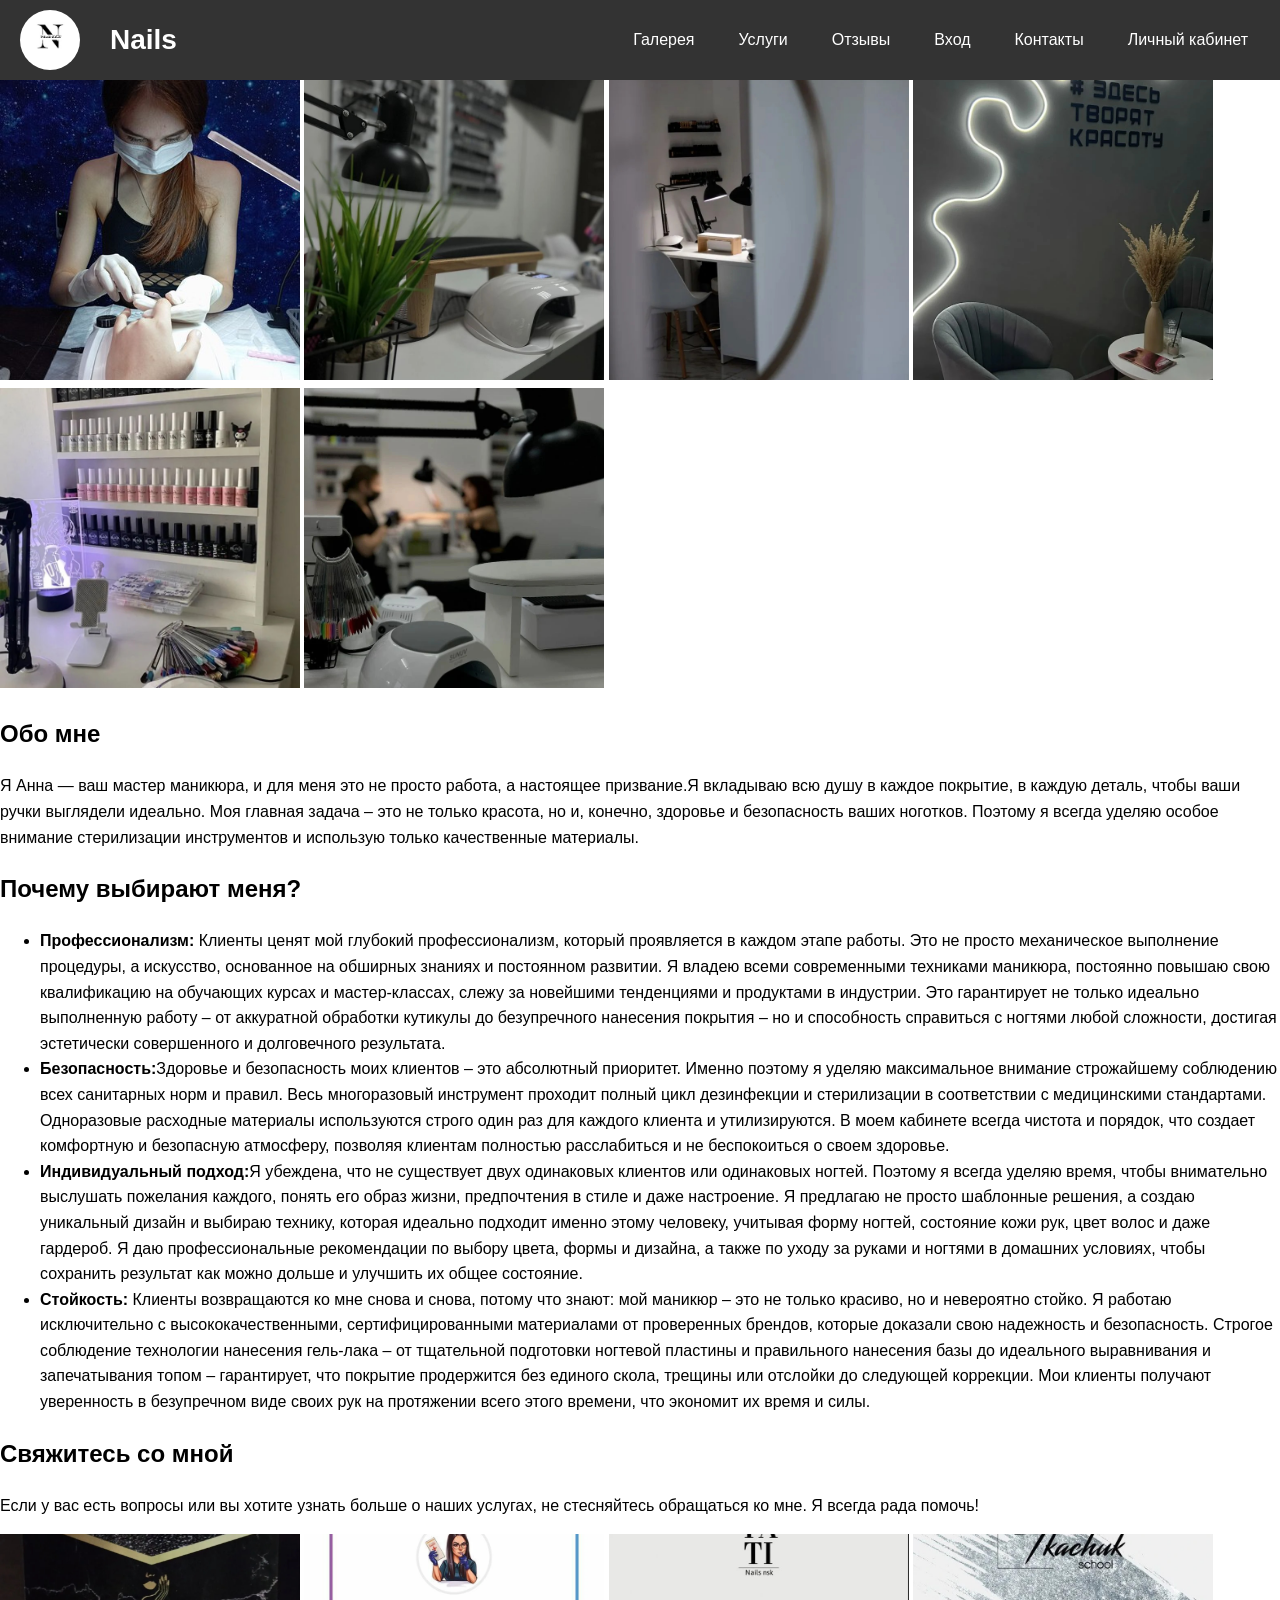
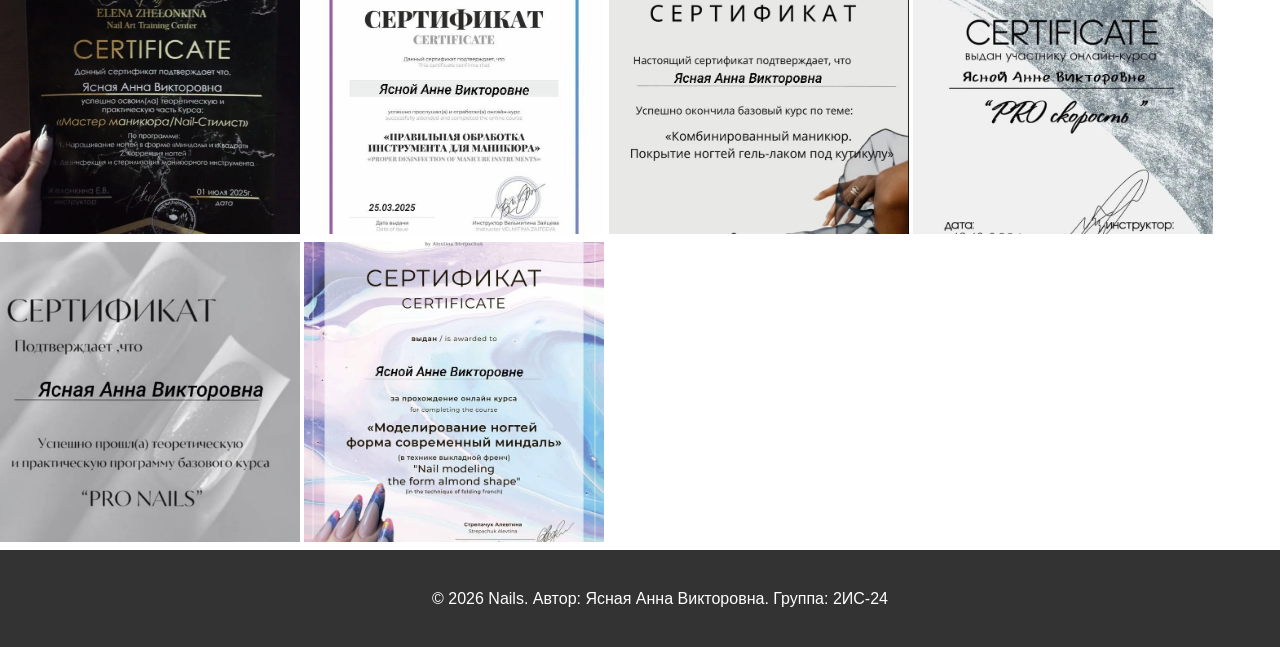
<file: index.html>
<!DOCTYPE html>
<html lang="ru">
<head>
    <meta charset="UTF-8">
    <meta name="viewport" content="width=device-width, initial-scale=1.0">
    <link rel="stylesheet" href="css kyrsach.css"> 
</head>
<body>
    <header>
          <div class="logo-container">
        <div class="logo-holder">
            <img class="logo" src="logo.jpg" alt="logo">
        </div>
        <h1>Nails</h1>
        </div>
        <nav>
            <ul>
                <li><a href="Галерея.html">Галерея</a></li>
                <li><a href="%D1%83%D1%81%D0%BB%D1%83%D0%B3%D0%B8(2).html">Услуги</a></li>
                <li><a href="%D0%BE%D1%82%D0%B7%D1%8B%D0%B2%D1%8B(2).html">Отзывы</a></li>
                <li><a href="vhod%20v%20uchetku(2).html">Вход</a></li>
                 <li><a href="контакты.html">Контакты</a></li>
                <li><a href="%D0%9B%D0%9A(2).html">Личный кабинет</a></li>
            </ul>
        </nav>
    </header>
    <main>
        <section id="about">
            <img src="я.jpg" style="width: 300px; height: 300px;object-fit: cover;" >
            <img src="а.jpg" style="width: 300px; height: 300px;object-fit: cover;">
            <img src="б.jpg" style="width: 300px; height: 300px;object-fit: cover;">
            <img src="в.jpg" style="width: 300px; height: 300px;object-fit: cover;">
             <img src="г.jpg" style="width: 300px; height: 300px;object-fit: cover;">
              <img src="д.jpg" style="width: 300px; height: 300px;object-fit: cover;">
            <h1>Обо мне</h1>
            <p> Я Анна — ваш мастер маникюра, и для меня это не просто работа, а настоящее призвание.Я вкладываю всю душу в каждое покрытие, в каждую деталь, чтобы ваши ручки выглядели идеально. Моя главная задача – это не только красота, но и, конечно, здоровье и безопасность ваших ноготков. Поэтому я всегда уделяю особое внимание стерилизации инструментов и использую только качественные материалы.</p>
 
            <h2>Почему выбирают меня?</h2>
            <ul>
                <li><strong>Профессионализм:</strong>  Клиенты ценят мой глубокий профессионализм, который проявляется в каждом этапе работы. Это не просто механическое выполнение процедуры, а искусство, основанное на обширных знаниях и постоянном развитии. Я владею всеми современными техниками маникюра, постоянно повышаю свою квалификацию на обучающих курсах и мастер-классах, слежу за новейшими тенденциями и продуктами в индустрии. Это гарантирует не только идеально выполненную работу – от аккуратной обработки кутикулы до безупречного нанесения покрытия – но и способность справиться с ногтями любой сложности, достигая эстетически совершенного и долговечного результата.</li>
                <li><strong>Безопасность:</strong>Здоровье и безопасность моих клиентов – это абсолютный приоритет. Именно поэтому я уделяю максимальное внимание строжайшему соблюдению всех санитарных норм и правил. Весь многоразовый инструмент проходит полный цикл дезинфекции и стерилизации в соответствии с медицинскими стандартами. Одноразовые расходные материалы используются строго один раз для каждого клиента и утилизируются. В моем кабинете всегда чистота и порядок, что создает комфортную и безопасную атмосферу, позволяя клиентам полностью расслабиться и не беспокоиться о своем здоровье.</li>
                <li><strong>Индивидуальный подход:</strong>Я убеждена, что не существует двух одинаковых клиентов или одинаковых ногтей. Поэтому я всегда уделяю время, чтобы внимательно выслушать пожелания каждого, понять его образ жизни, предпочтения в стиле и даже настроение. Я предлагаю не просто шаблонные решения, а создаю уникальный дизайн и выбираю технику, которая идеально подходит именно этому человеку, учитывая форму ногтей, состояние кожи рук, цвет волос и даже гардероб. Я даю профессиональные рекомендации по выбору цвета, формы и дизайна, а также по уходу за руками и ногтями в домашних условиях, чтобы сохранить результат как можно дольше и улучшить их общее состояние.</li>
                <li><strong>Стойкость:</strong> Клиенты возвращаются ко мне снова и снова, потому что знают: мой маникюр – это не только красиво, но и невероятно стойко. Я работаю исключительно с высококачественными, сертифицированными материалами от проверенных брендов, которые доказали свою надежность и безопасность. Строгое соблюдение технологии нанесения гель-лака – от тщательной подготовки ногтевой пластины и правильного нанесения базы до идеального выравнивания и запечатывания топом – гарантирует, что покрытие продержится без единого скола, трещины или отслойки до следующей коррекции. Мои клиенты получают уверенность в безупречном виде своих рук на протяжении всего этого времени, что экономит их время и силы.</li>
            </ul>

            <h2>Свяжитесь со мной</h2>
            <p>Если у вас есть вопросы или вы хотите узнать больше о наших услугах, не стесняйтесь обращаться ко мне. Я всегда рада помочь!</p>
        </section>
    </main>
     <section id="about">
            <img src="и.jpg" style="width: 300px; height: 300px;object-fit: cover;" >
            <img src="к.jpg" style="width: 300px; height: 300px;object-fit: cover;">
            <img src="р.jpg" style="width: 300px; height: 300px;object-fit: cover;">
            <img src="с.jpg" style="width: 300px; height: 300px;object-fit: cover;">
             <img src="у.jpg" style="width: 300px; height: 300px;object-fit: cover;">
              <img src="ф.jpg" style="width: 300px; height: 300px;object-fit: cover;">
    <footer id="contact">
        <p>&copy; 2026 Nails. Автор: Ясная Анна Викторовна. Группа: 2ИС-24 </p>
    </footer>
</body>
</html>
</file>
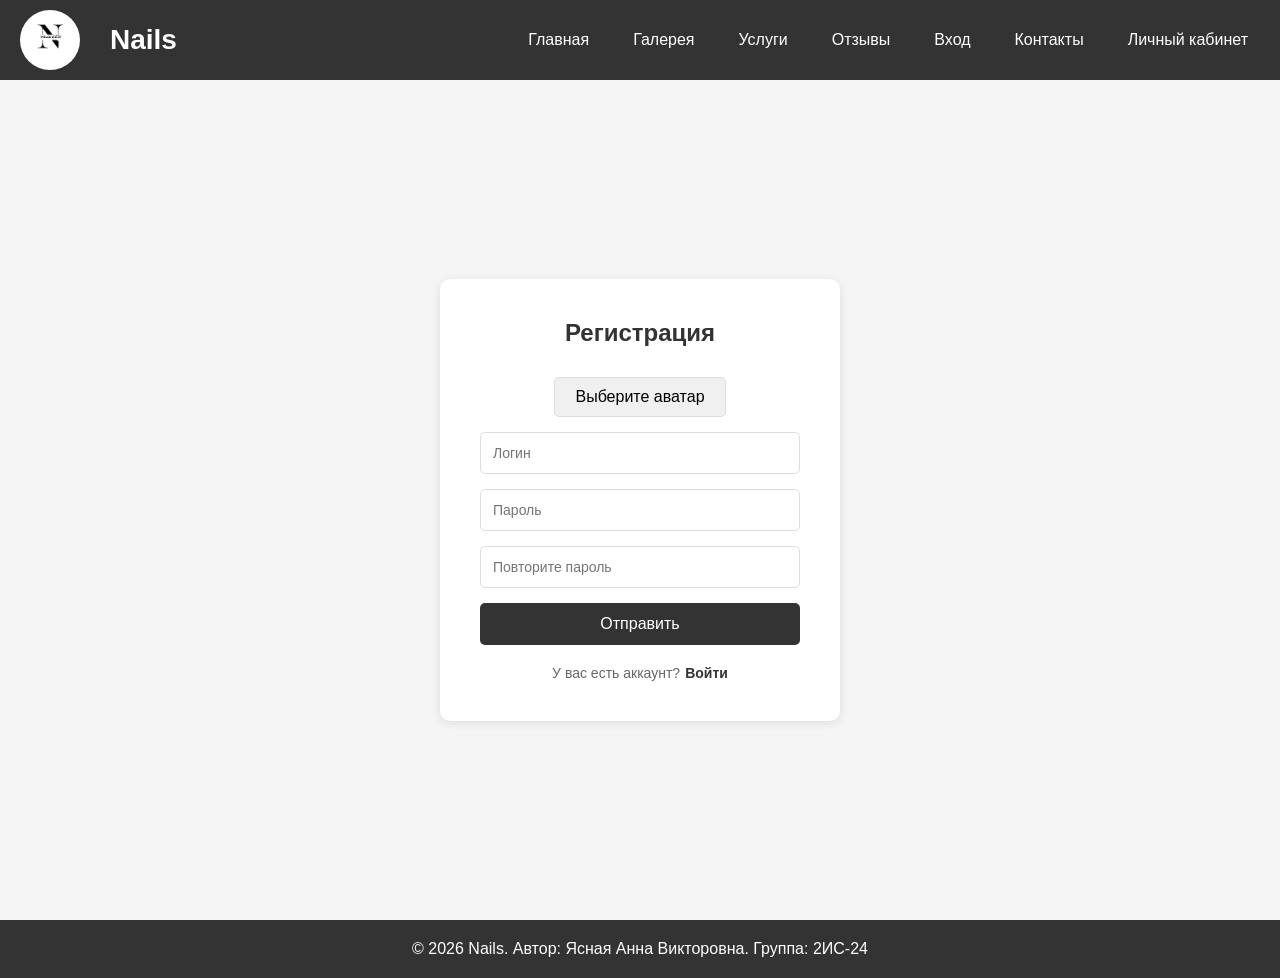
<file: registr(2).html>
<!DOCTYPE html>
<html lang="ru">
<head>
    <meta charset="UTF-8">
    <meta name="viewport" content="width=device-width, user-scalable=no,
    initial-scale=1.0, maximum-scale=1.0, minimum=1.0">
    <meta http-equiv="X-UA-Compatible" content="ie=edge">
    <title>Регистрация</title>
    <style>
        * {
            margin: 0;
            padding: 0;
            box-sizing: border-box;
        }

        body {
            font-family: Arial, sans-serif;
            background-color: #f5f5f5;
            min-height: 100vh;
            display: flex;
            flex-direction: column;
        }
        header {
            background-color: #333;
            color: white;
            padding: 10px 20px;
            display: flex;
            align-items: center;
            justify-content: space-between;
            flex-wrap: wrap;
            width: 100%;
        }
        .logo-container {
            display: flex;
            align-items: center;
            gap: 30px;
        }

        .logo-holder {
            display: flex;
            align-items: center;
        }

        .logo {
            width: 60px;
            height: 60px;
            border-radius: 50%;
            object-fit: cover;
            background-color: #fff;
        }

        header h1 {
            font-size: 28px;
            margin: 0;
            color: white;
        }

        /* Навигация */
        nav ul {
            list-style: none;
            padding: 0;
            margin: 0;
            display: flex;
            gap: 20px;
        }

        nav ul li {
            display: inline;
            margin: 0;
        }

        nav ul li a {
            color: #fff;
            text-decoration: none;
            padding: 8px 12px;
            display: inline-block;
        }

        nav ul li a:hover {
            background-color: #555;
            border-radius: 5px;
        }
        #app {
            flex: 1;
            display: flex;
            justify-content: center;
            align-items: center;
            padding: 40px 20px;
        }

        .screen {
            width: 100%;
            min-height: calc(100vh - 140px);
        }

        .fl {
            display: flex;
        }

        .fl-jc-c {
            justify-content: center;
        }

        .fl-ai-c {
            align-items: center;
        }

        .fl-col {
            display: flex;
            flex-direction: column;
        }

        .login-from {
            background-color: #fff;
            padding: 40px;
            border-radius: 10px;
            box-shadow: 0 2px 10px rgba(0,0,0,0.1);
            width: 100%;
            max-width: 400px;
            gap: 20px;
        }

        .login-from h3 {
            text-align: center;
            color: #333;
            font-size: 24px;
            margin-bottom: 10px;
        }

        form {
            gap: 15px;
        }

        .upload {
            text-align: center;
        }

        .upload label {
            display: inline-block;
            cursor: pointer;
        }

        .upload input[type="file"] {
            display: none;
        }

        .upload span {
            display: inline-block;
            padding: 10px 20px;
            background-color: #f0f0f0;
            border: 1px solid #ddd;
            border-radius: 5px;
            cursor: pointer;
            transition: background-color 0.3s;
        }

        .upload span:hover {
            background-color: #e0e0e0;
        }

        input {
            padding: 12px;
            border: 1px solid #ddd;
            border-radius: 5px;
            font-size: 14px;
            outline: none;
            transition: border-color 0.3s;
        }

        input:focus {
            border-color: #333;
        }

        button {
            background-color: #333;
            color: white;
            border: none;
            padding: 12px;
            border-radius: 5px;
            cursor: pointer;
            font-size: 16px;
            transition: background-color 0.3s;
        }

        button:hover {
            background-color: #555;
        }

        .login-from > span {
            text-align: center;
            font-size: 14px;
            color: #666;
        }

        .login-from > span a {
            color: #333;
            text-decoration: none;
            margin-left: 5px;
            font-weight: bold;
        }

        .login-from > span a:hover {
            text-decoration: underline;
        }
        footer {
            background-color: #333;
            color: white;
            text-align: center;
            padding: 20px;
            width: 100%;
            margin-top: auto;
        }
        @media (max-width: 768px) {
            header {
                flex-direction: column;
                text-align: center;
                gap: 15px;
            }
            
            .logo-container {
                justify-content: center;
                gap: 20px;
            }
            
            nav ul {
                flex-wrap: wrap;
                justify-content: center;
            }
            
            .login-from {
                padding: 30px 20px;
                margin: 20px;
            }
        }
    </style>
</head>
<body>
    <header>
        <div class="logo-container">
            <div class="logo-holder">
                <img class="logo" src="logo.jpg" alt="logo">
            </div>
            <h1>Nails</h1>
        </div>
        <nav>
            <ul>
                 <li><a href="index.html">Главная</a></li>
                 <li><a href="Галерея.html">Галерея</a></li>
                <li><a href="%D1%83%D1%81%D0%BB%D1%83%D0%B3%D0%B8(2).html">Услуги</a></li>
                <li><a href="%D0%BE%D1%82%D0%B7%D1%8B%D0%B2%D1%8B(2).html">Отзывы</a></li>
                <li><a href="vhod%20v%20uchetku(2).html">Вход</a></li>
                 <li><a href="контакты.html">Контакты</a></li>
                <li><a href="%D0%9B%D0%9A(2).html">Личный кабинет</a></li>
            </ul>
        </nav>
    </header>

    <div id="app">
        <div class="screen fl fl-jc-c fl-ai-c">
            <div class="login-from fl-col">
                <h3>Регистрация</h3>
                <form class="fl-col">
                    <div class="upload">
                        <label>
                            <input type="file" id="upload-file">
                            <span>Выберите аватар</span>
                        </label>
                    </div>
                    <input type="text" placeholder="Логин">
                    <input type="password" placeholder="Пароль">
                    <input type="password" placeholder="Повторите пароль">
                    <button>Отправить</button>
                </form>
                <span>У вас есть аккаунт?<a href="vhod%20v%20uchetku(2).html">Войти</a></span>
            </div>
        </div>
    </div>

    <footer>
        <p>&copy; 2026 Nails. Автор: Ясная Анна Викторовна. Группа: 2ИС-24</p>
    </footer>
</body>
</html>
</file>
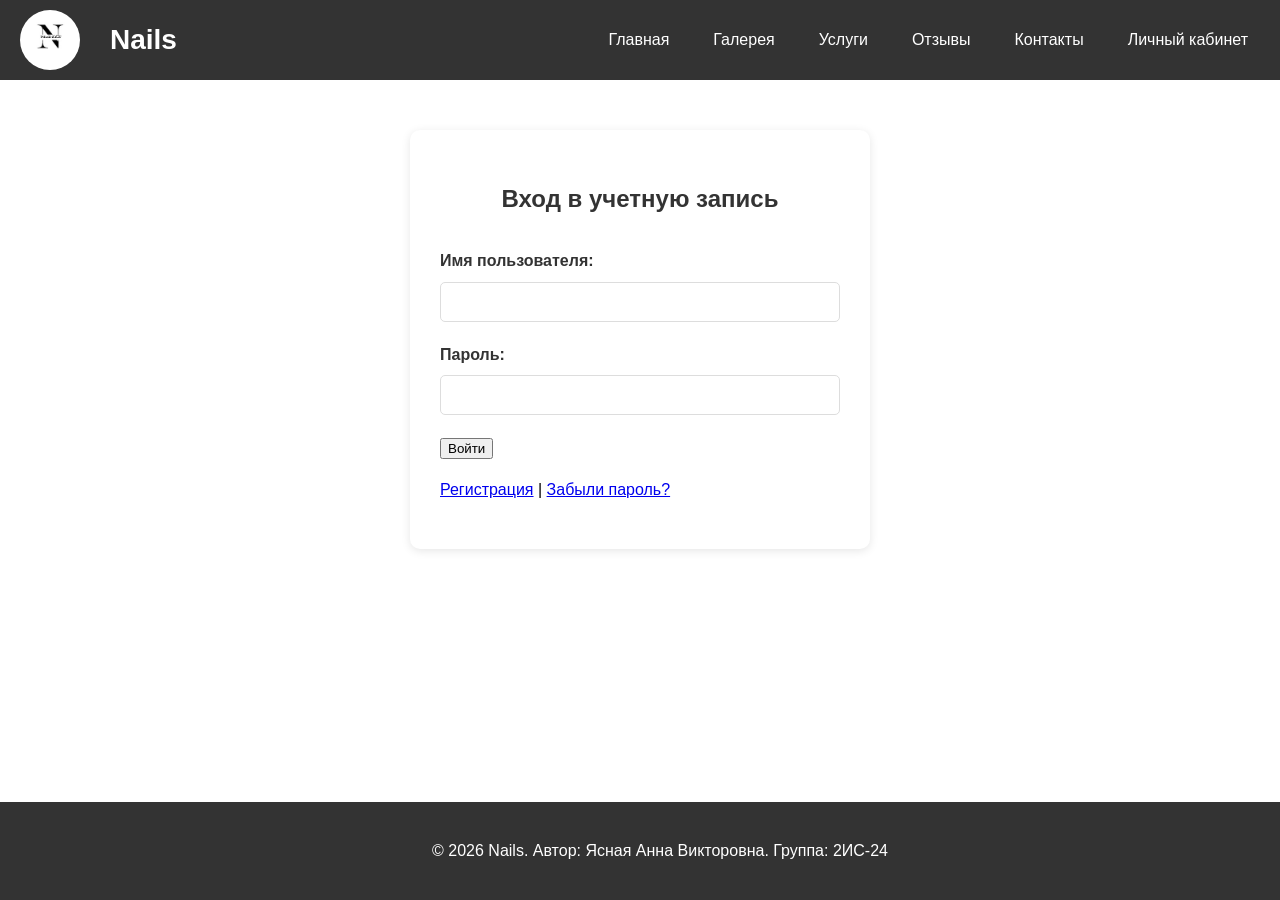
<file: vhod v uchetku(2).html>
<!DOCTYPE html>
<html lang="en">
<head>
    <meta charset="UTF-8">
    <meta name="viewport" content="width=device-width, initial-scale=1.0">
    <title>Вход в учетную запись</title>
    <link rel="stylesheet" href="css kyrsach.css">
</head>
<body>
    <header>
        <div class="logo-container">
            <div class="logo-holder">
                <img class="logo" src="logo.jpg" alt="logo">
            </div>
            <h1>Nails</h1>
        </div>
        <nav>
            <ul>
                  <li><a href="index.html">Главная</a></li>
                   <li><a href="Галерея.html">Галерея</a></li>
                <li><a href="%D1%83%D1%81%D0%BB%D1%83%D0%B3%D0%B8(2).html">Услуги</a></li>
                <li><a href="%D0%BE%D1%82%D0%B7%D1%8B%D0%B2%D1%8B(2).html">Отзывы</a></li>
                 <li><a href="контакты.html">Контакты</a></li>
                <li><a href="%D0%9B%D0%9A(2).html">Личный кабинет</a></li>
            </ul>
        </nav>
    </header>
    <main>
    <div class="login-container">
        <h2>Вход в учетную запись</h2>
        <form>
            <div class="form-group">
                <label for="username">Имя пользователя:</label>
                <input type="text" id="username" name="username" required>
            </div>
            <div class="form-group">
                <label for="password">Пароль:</label>
                <input type="password" id="password" name="password" required>
            </div>
              <button type="submit" class="btn" onclick="location.href='index.html'" type="button">Войти</button>
        </form>
            <p>
                <a href="registr(2).html">Регистрация</a> |
                <a href="%D0%B2%D0%BE%D1%81%D1%82%D0%B0%D0%BD%D0%BE%D0%B2%D0%BB%D0%B5%D0%BD%D0%B8%D0%B5%20%D0%BF%D0%B0%D1%80%D0%BE%D0%BB%D1%8F(2).html">Забыли пароль?</a>
            </p>
        </section>
    </main>
    <footer>
       <p>&copy; 2026 Nails. Автор: Ясная Анна Викторовна. Группа: 2ИС-24 </p>
    </footer>
</body>
</html>
</file>
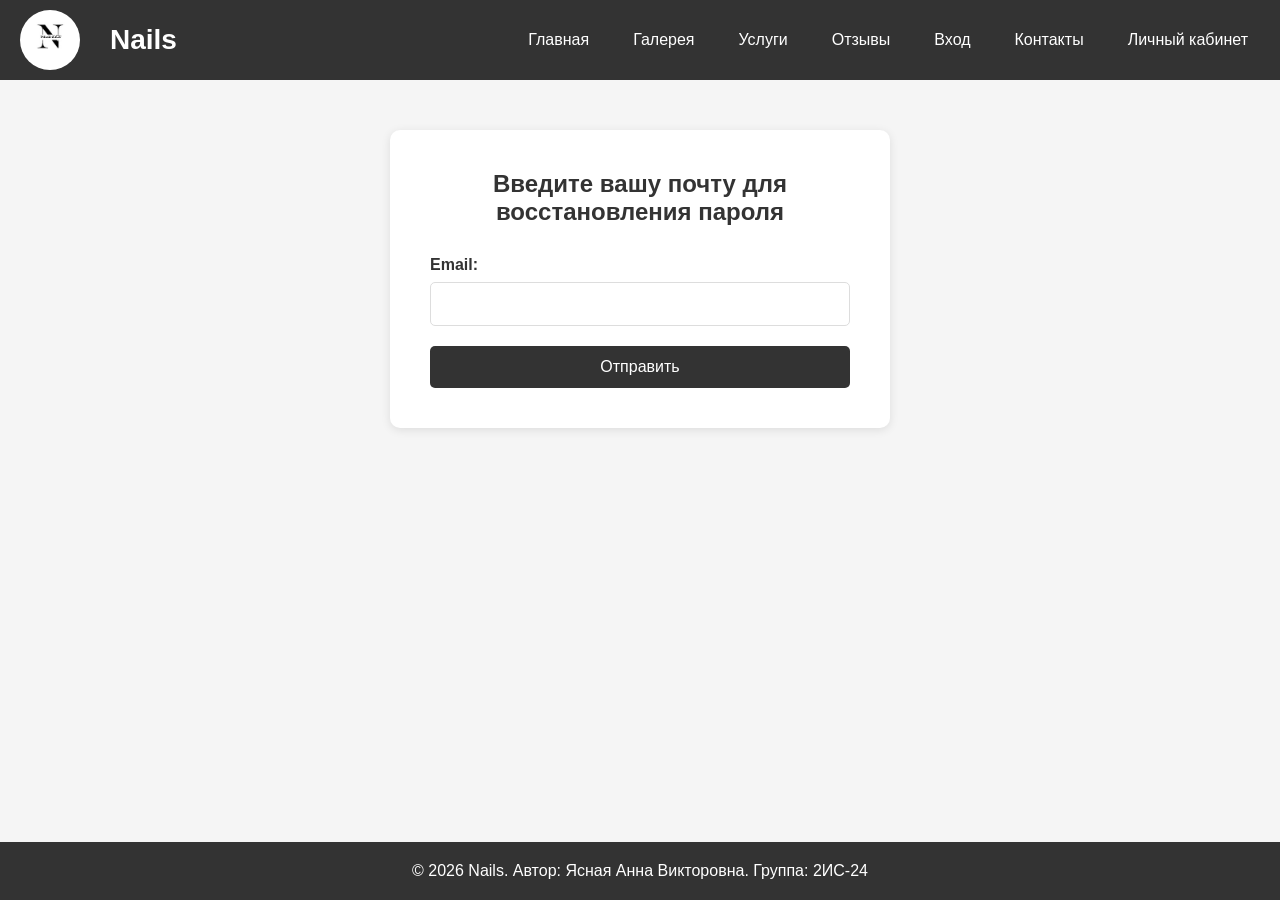
<file: востановление пароля(2).html>
<!DOCTYPE html>
<html lang="en">
<head>
    <meta charset="UTF-8">
    <meta http-equiv="X-UA-Compatible" content="IE=edge">
    <meta name="viewport" content="width=device-width, initial-scale=1.0">
    <title>Восстановление пароля</title>
    <style>
        * {
            margin: 0;
            padding: 0;
            box-sizing: border-box;
        }

        body {
            font-family: Arial, sans-serif;
            background-color: #f5f5f5;
            min-height: 100vh;
            display: flex;
            flex-direction: column;
        }
        header {
            background-color: #333;
            color: white;
            padding: 10px 20px;
            display: flex;
            align-items: center;
            justify-content: space-between;
            flex-wrap: wrap;
            width: 100%;
        }
        .logo-container {
            display: flex;
            align-items: center;
            gap: 30px;
        }

        .logo-holder {
            display: flex;
            align-items: center;
        }

        .logo {
            width: 60px;
            height: 60px;
            border-radius: 50%;
            object-fit: cover;
        }

        header h1 {
            font-size: 28px;
            margin: 0;
            color: white;
        }

        /* Навигация */
        nav ul {
            list-style: none;
            padding: 0;
            margin: 0;
            display: flex;
            gap: 20px;
        }

        nav ul li {
            display: inline;
            margin: 0;
        }

        nav ul li a {
            color: #fff;
            text-decoration: none;
            padding: 8px 12px;
            display: inline-block;
        }

        nav ul li a:hover {
            background-color: #555;
            border-radius: 5px;
        }

        /* Основной контент */
        .reset-container {
            max-width: 500px;
            margin: 50px auto;
            padding: 40px;
            background-color: #fff;
            border-radius: 10px;
            box-shadow: 0 2px 10px rgba(0,0,0,0.1);
            text-align: center;
        }

        .reset-container h2 {
            color: #333;
            margin-bottom: 30px;
            font-size: 24px;
        }

        .form-group {
            margin-bottom: 20px;
            text-align: left;
        }

        .form-group label {
            display: block;
            margin-bottom: 8px;
            color: #333;
            font-weight: bold;
        }

        .form-group input {
            width: 100%;
            padding: 12px;
            border: 1px solid #ddd;
            border-radius: 5px;
            font-size: 16px;
            box-sizing: border-box;
        }

        .form-group input:focus {
            outline: none;
            border-color: #333;
        }

        .btn {
            background-color: #333;
            color: white;
            border: none;
            padding: 12px 30px;
            border-radius: 5px;
            cursor: pointer;
            font-size: 16px;
            width: 100%;
            transition: background-color 0.3s;
        }

        .btn:hover {
            background-color: #555;
        }
        footer {
            background-color: #333;
            color: white;
            text-align: center;
            padding: 20px;
            width: 100%;
            margin-top: auto;
        }
        @media (max-width: 768px) {
            header {
                flex-direction: column;
                text-align: center;
                gap: 15px;
            }
            
            .logo-container {
                justify-content: center;
                gap: 20px;
            }
            
            nav ul {
                flex-wrap: wrap;
                justify-content: center;
            }
            
            .reset-container {
                margin: 20px;
                padding: 30px 20px;
            }
        }
    </style>
</head>
<body>
    <header>
        <div class="logo-container">
            <div class="logo-holder">
                <img class="logo" src="logo.jpg" alt="logo">
            </div>
            <h1>Nails</h1>
        </div>
        <nav>
            <ul>
                 <li><a href="index.html">Главная</a></li>
                  <li><a href="Галерея.html">Галерея</a></li>
                <li><a href="%D1%83%D1%81%D0%BB%D1%83%D0%B3%D0%B8(2).html">Услуги</a></li>
                <li><a href="%D0%BE%D1%82%D0%B7%D1%8B%D0%B2%D1%8B(2).html">Отзывы</a></li>
                <li><a href="vhod%20v%20uchetku(2).html">Вход</a></li>
                 <li><a href="контакты.html">Контакты</a></li>
                <li><a href="%D0%9B%D0%9A(2).html">Личный кабинет</a></li>
            </ul>
        </nav>
    </header>

    <div class="reset-container">
        <h2>Введите вашу почту для восстановления пароля</h2>
        <form action="/reset_password" method="post">
            <div class="form-group">
                <label for="email">Email:</label>
                <input type="email" id="email" name="email" required>
            </div>
            <button type="submit" class="btn" onclick="location.href='index.html'">Отправить</button>
        </form>
    </div>

    <footer>
        <p>&copy; 2026 Nails. Автор: Ясная Анна Викторовна. Группа: 2ИС-24</p>
    </footer>
</body>
</html>
</file>
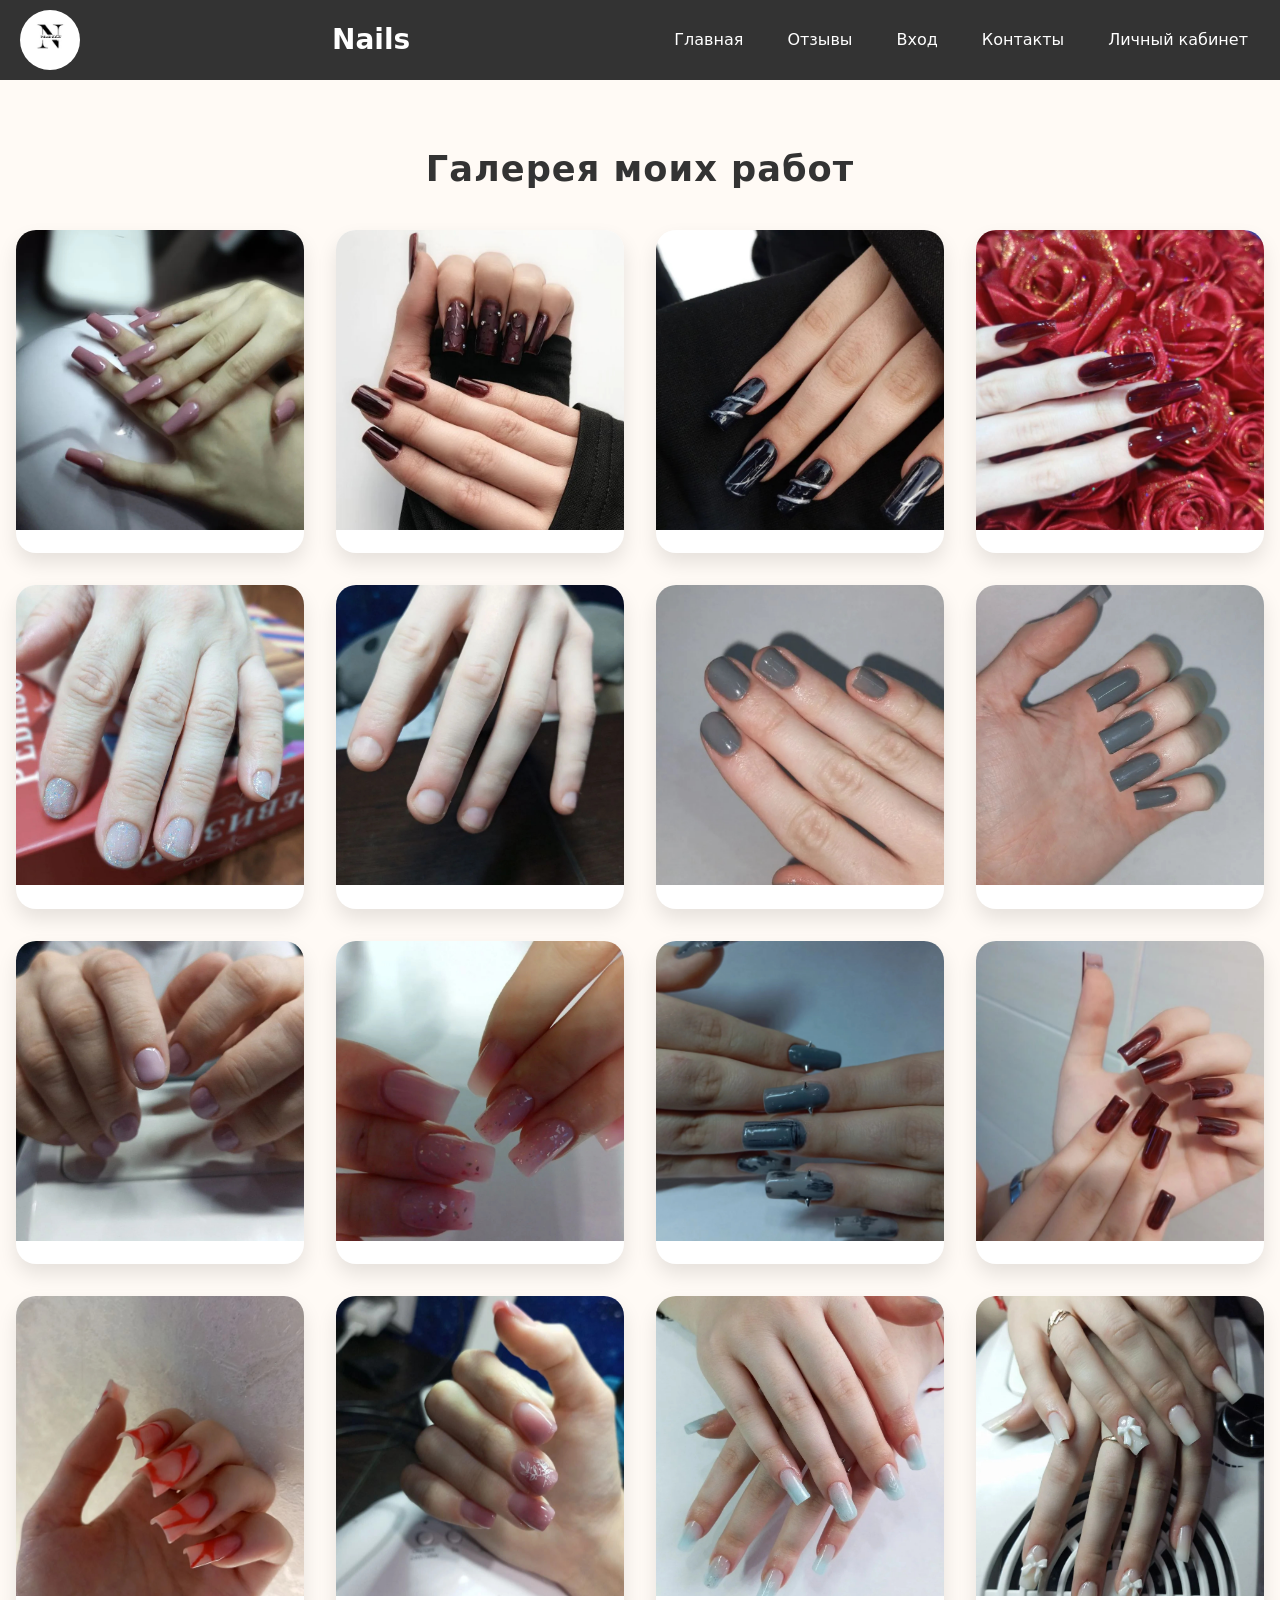
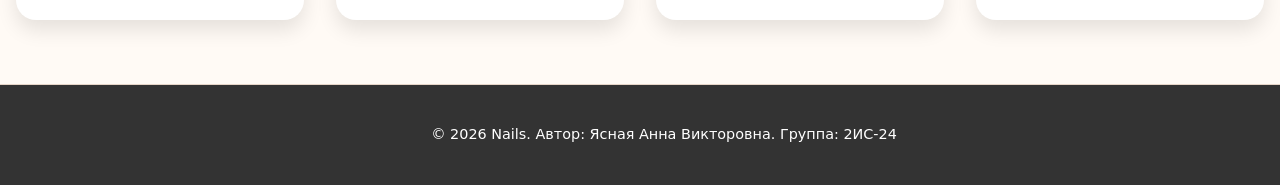
<file: галерея.html>
<!DOCTYPE html>
<html lang="ru">
<head>
    <meta charset="UTF-8">
    <meta name="viewport" content="width=device-width, initial-scale=1.0">
    <title>Галерея работ</title>
    <link rel="stylesheet" href="css kyrsach.css"> 
    <style>
        .gallery-section {
            padding: 2rem 1rem;
            max-width: 1400px;
            margin: 0 auto;
        }
        
        .gallery-section h2 {
            text-align: center;
            font-size: 2.2rem;
            margin-bottom: 2rem;
            color: #333; 
            letter-spacing: 1px;
        }
        
        .gallery-grid {
            display: grid;
            grid-template-columns: repeat(auto-fill, minmax(280px, 1fr));
            gap: 2rem;
            justify-items: center;
            align-items: start;
        }
        
        .gallery-item {
            background-color: #fff;
            border-radius: 20px;
            box-shadow: 0 10px 20px rgba(0,0,0,0.1);
            overflow: hidden;
            transition: transform 0.3s ease, box-shadow 0.3s ease;
            width: 100%;
            max-width: 320px;
            text-align: center;
            padding-bottom: 1rem;
        }
        
        .gallery-item:hover {
            transform: translateY(-8px);
            box-shadow: 0 15px 30px rgba(0,0,0,0.15);
        }
        .gallery-imgsrc="я.jpg" style="width: 300px; height: 300px;object-fit: cover;" >
            width: 100%;
            height: 280px;
            overflow: hidden;
            background-color: #f9f3ec;
        }
        
        .gallery-img img {
            width: 100%;
            height: 100%;
            object-fit: cover;
            transition: transform 0.4s ease;
            display: block;
        }
        
        .gallery-item:hover .gallery-img img {
            transform: scale(1.03);
        }
        footer {
            text-align: center;
            padding: 1.5rem;
            background-color: #333; 
            margin-top: 2rem;
            border-top: 1px solid #e6d5c8;
            font-size: 0.9rem;
            color: #fff; 
        }
        @media (max-width: 768px) {
            .gallery-grid {
                gap: 1rem;
            }
            .gallery-section h2 {
                font-size: 1.8rem;
            }
        }
        body {
            background-color: #fffaf5;
            font-family: 'Segoe UI', 'Roboto', system-ui, -apple-system, sans-serif;
        }
        
        main {
            min-height: 70vh;
        }
    </style>
</head>
<body>
    <header>
        <div class="logo-holder">
            <img class="logo" src="logo.jpg" alt="logo">
        </div>
        <h1>Nails</h1>
        <nav>
            <ul>
                <li><a href="index.html">Главная</a></li>
                <li><a href="отзывы(2).html">Отзывы</a></li>
                <li><a href="vhod%20v%20uchetku(2).html">Вход</a></li>
                <li><a href="контакты.html">Контакты</a></li>
                <li><a href="ЛК(2).html">Личный кабинет</a></li>
            </ul>
        </nav>
    </header>
 
    <main>
        <section id="gallery" class="gallery-section">
            <h2> Галерея моих работ</h2>
            <div class="gallery-grid">
                <div class="gallery-item">
                    <div class="gallery-img">
                       <img src="1.jpg" style="width: 300px; height: 300px;object-fit: cover;" >
                    </div>
                    <div class="gallery-caption"></div>
                    <div class="photo-date"></div>
                </div>
                <div class="gallery-item">
                    <div class="gallery-img">
                       <img src="2.jpg" style="width: 300px; height: 300px;object-fit: cover;" >
                    </div>
                    <div class=" gallery-caption"></div>
                    <div class="photo-date"></div>
                </div>
                <div class="gallery-item">
                    <div class="gallery-img">
                         <img src="3.jpg" style="width: 300px; height: 300px;object-fit: cover;" >
                    </div>
                    <div class="gallery-caption"></div>
                    <div class="photo-date"></div>
                </div>
                <div class="gallery-item">
                    <div class="gallery-img">
                         <img src="4.jpg" style="width: 300px; height: 300px;object-fit: cover;" >
                    </div>
                    <div class="gallery-caption"></div>

                <div class="photo-date"></div>
                </div>
                <div class="gallery-item">
                    <div class="gallery-img">
                        <img src="5.jpg" style="width: 300px; height: 300px;object-fit: cover;" >
                    </div>
                    <div class="gallery-caption"></div>
                    <div class="photo-date"></div>
                </div>
                <div class="gallery-item">
                    <div class="gallery-img">
                         <img src="6.jpg" style="width: 300px; height: 300px;object-fit: cover;" >
                    </div>
                    <div class="gallery-caption"></div>
                    <div class="photo-date"></div>
                </div>
                <div class="gallery-item">
                    <div class="gallery-img">
                         <img src="7.jpg" style="width: 300px; height: 300px;object-fit: cover;" >
                    </div>
                    <div class="gallery-caption"></div>
                    <div class="photo-date"></div>
                </div>
                <div class="gallery-item">
                    <div class="gallery-img">
                         <img src="8.jpg" style="width: 300px; height: 300px;object-fit: cover;" >
                    </div>
                    <div class="gallery-caption"></div>
                    <div class="photo-date"></div>
                </div>
                <div class="gallery-item">
                    <div class="gallery-img">
                      <img src="9.jpg" style="width: 300px; height: 300px;object-fit: cover;" >
                    </div>
                    <div class="gallery-caption"></div>
                    <div class="photo-date"></div>
                </div>
                <div class="gallery-item">
                    <div class="gallery-img">
                       <img src="10.jpg" style="width: 300px; height: 300px;object-fit: cover;" >
                    </div>
                    <div class="gallery-caption"></div>
                    <div class="photo-date"></div>
                </div>
                <div class="gallery-item">
                    <div class="gallery-img">
                         <img src="11.jpg" style="width: 300px; height: 300px;object-fit: cover;" >
                    </div>
                    <div class="gallery-caption"></div>
                    <div class="photo-date"></div>
                </div>
                <div class="gallery-item">
                    <div class="gallery-img">
                         <img src="12.jpg" style="width: 300px; height: 300px;object-fit: cover;" >
                    </div>
                    <div class="gallery-caption"></div>
                    <div class="photo-date"></div>
                </div>
                <div class="gallery-item">
                    <div class="gallery-img">
                         <img src="13.jpg" style="width: 300px; height: 300px;object-fit: cover;" >
                    </div>
                    <div class="gallery-caption"></div>
                    <div class="photo-date"></div>
                </div>
                <div class="gallery-item">
                    <div class="gallery-img"><img src="14.jpg" style="width: 300px; height: 300px;object-fit: cover;" >
                    </div>
                    <div class="gallery-caption"></div>
                    <div class="photo-date"></div>
                </div>
                <div class="gallery-item">
                    <div class="gallery-img">
                       <img src="15.jpg" style="width: 300px; height: 300px;object-fit: cover;" >
                    </div>
                    <div class="gallery-caption"></div>
                    <div class="photo-date"></div>
                </div>
                <div class="gallery-item">
                    <div class="gallery-img">
                        <img src="16.jpg" style="width: 300px; height: 300px;object-fit: cover;" >
                    </div>
                    <div class="gallery-caption"></div>
                    <div class="photo-date"></div>
                </div>
        </section>
    </main>
    <footer id="contact">
        <p>&copy; 2026 Nails. Автор: Ясная Анна Викторовна. Группа: 2ИС-24 </p>
    </footer>
</body>
</html>
</file>
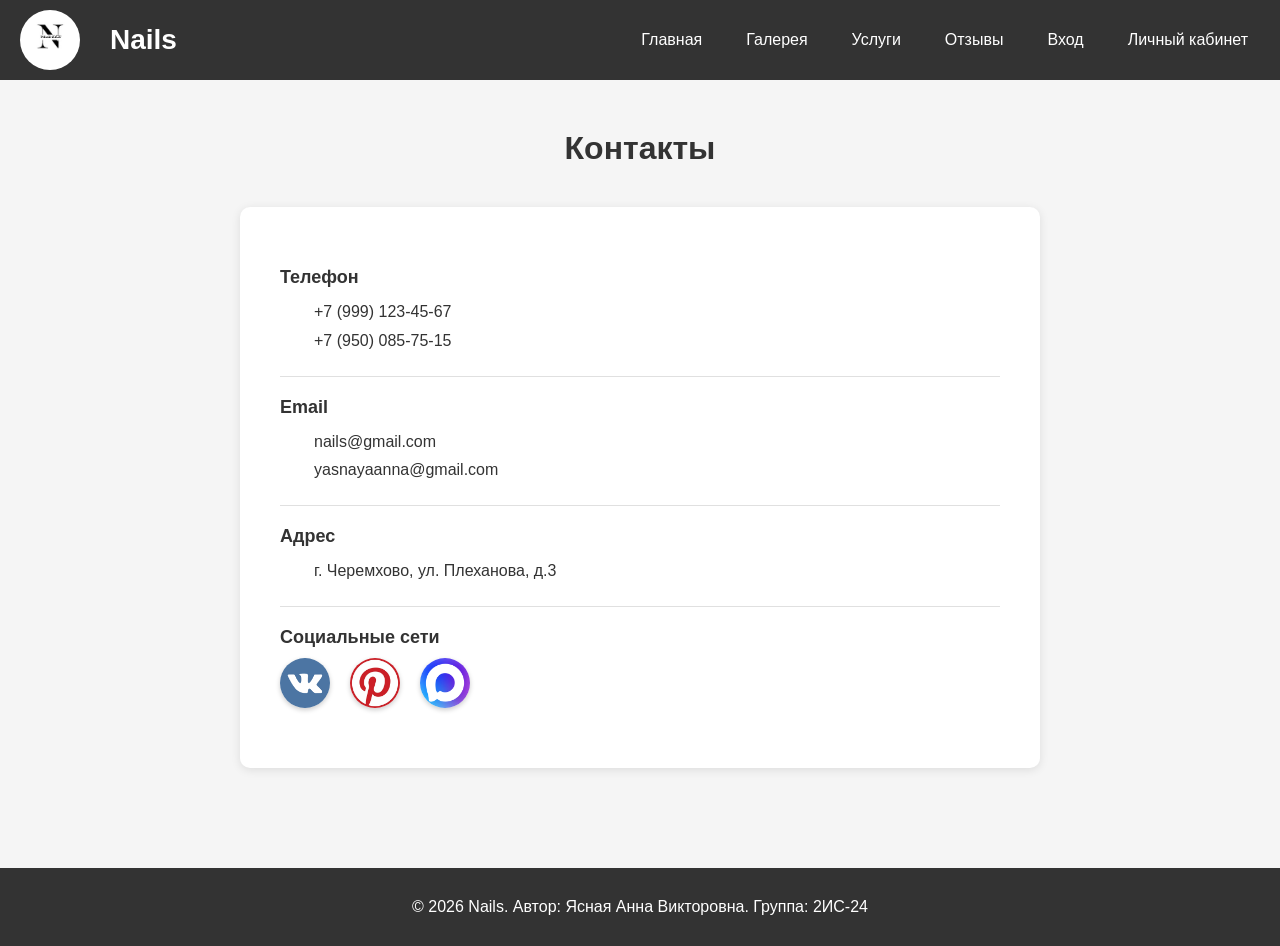
<file: контакты.html>
<!DOCTYPE html>
<html lang="ru">
<head>
    <meta charset="UTF-8">
    <meta http-equiv="X-UA-Compatible" content="IE=edge">
    <meta name="viewport" content="width=device-width, initial-scale=1.0">
    <title>Контакты - Nails</title>
    <style>
        * {
            margin: 0;
            padding: 0;
            box-sizing: border-box;
        }

        body {
            font-family: Arial, sans-serif;
            background-color: #f5f5f5;
            min-height: 100vh;
            display: flex;
            flex-direction: column;
        }
        header {
            background-color: #333;
            color: white;
            padding: 10px 20px;
            display: flex;
            align-items: center;
            justify-content: space-between;
            flex-wrap: wrap;
            width: 100%;
        }
        .logo-container {
            display: flex;
            align-items: center;
            gap: 30px;
        }

        .logo-holder {
            display: flex;
            align-items: center;
        }

        .logo {
            width: 60px;
            height: 60px;
            border-radius: 50%;
            object-fit: cover;
        }

        header h1 {
            font-size: 28px;
            margin: 0;
            color: white;
        }
        nav ul {
            list-style: none;
            padding: 0;
            margin: 0;
            display: flex;
            gap: 20px;
        }

        nav ul li {
            display: inline;
            margin: 0;
        }

        nav ul li a {
            color: #fff;
            text-decoration: none;
            padding: 8px 12px;
            display: inline-block;
        }

        nav ul li a:hover {
            background-color: #555;
            border-radius: 5px;
        }
        .contacts-container {
            max-width: 800px;
            width: 90%;
            margin: 50px auto;
            flex: 1;
        }

        .contacts-title {
            text-align: center;
            color: #333;
            margin-bottom: 40px;
            font-size: 32px;
        }
        .contact-info {
            background-color: #fff;
            border-radius: 10px;
            padding: 40px;
            box-shadow: 0 2px 10px rgba(0,0,0,0.1);
        }

        .contact-item {
            padding: 20px 0;
            border-bottom: 1px solid #e0e0e0;
        }

        .contact-item:last-child {
            border-bottom: none;
        }

        .contact-label {
            font-size: 18px;
            font-weight: bold;
            color: #333;
            margin-bottom: 10px;
            display: flex;
            align-items: center;
            gap: 10px;
        }

        .contact-label span {
            font-size: 24px;
        }

        .contact-value {
            color: #333;
            line-height: 1.8;
            font-size: 16px;
            padding-left: 34px;
        }

        .contact-value a {
            color: #333;
            text-decoration: none;
        }

        .contact-value a:hover {
            text-decoration: underline;
        }
        .social-links {
            display: flex;
            gap: 20px;
            flex-wrap: wrap;
            margin-top: 10px;
        }

        .social-icon {
            display: inline-block;
            width: 50px;
            height: 50px;
            border-radius: 50%;
            overflow: hidden;
            box-shadow: 0 2px 5px rgba(0,0,0,0.2);
        }

        .social-icon img {
            width: 100%;
            height: 100%;
            object-fit: cover;
        }
        footer {
            background-color: #333;
            color: white;
            text-align: center;
            padding: 30px 20px;
            width: 100%;
            margin-top: 50px;
        }

        .footer-content {
            max-width: 1200px;
            margin: 0 auto;
        }

        .footer-text {
            color: #ccc;
            font-size: 14px;
            line-height: 1.6;
        }

        .footer-text p {
            margin: 5px 0;
        }
        @media (max-width: 768px) {
            header {
                flex-direction: column;
                text-align: center;
                gap: 15px;
            }
            
            .logo-container {
                justify-content: center;
                gap: 20px;
            }
            
            nav ul {
                flex-wrap: wrap;
                justify-content: center;
            }
            
            .contact-info {
                padding: 25px;
            }
            
            .contact-value {
                padding-left: 0;
            }
            
            .contact-label {
                flex-direction: column;
                text-align: center;
            }
            
            .contacts-container {
                width: 95%;
                margin: 30px auto;
            }
            
            .social-links {
                justify-content: center;
            }
        }
    </style>
</head>
<body>
    <header>
        <div class="logo-container">
            <div class="logo-holder">
                <img class="logo" src="logo.jpg" alt="logo">
            </div>
            <h1>Nails</h1>
        </div>
        <nav>
            <ul>
                 <li><a href="index.html">Главная</a></li>
                  <li><a href="Галерея.html">Галерея</a></li>
                <li><a href="%D1%83%D1%81%D0%BB%D1%83%D0%B3%D0%B8(2).html">Услуги</a></li>
                <li><a href="%D0%BE%D1%82%D0%B7%D1%8B%D0%B2%D1%8B(2).html">Отзывы</a></li>
                <li><a href="vhod%20v%20uchetku(2).html">Вход</a></li>
                <li><a href="%D0%9B%D0%9A(2).html">Личный кабинет</a></li>
            </ul>
        </nav>
    </header>
    <div class="contacts-container">
        <h2 class="contacts-title">Контакты</h2>
        <div class="contact-info">
            <div class="contact-item">
                <div class="contact-label">
                    Телефон
                </div>
                <div class="contact-value">
                    <a href="tel:+79991234567">+7 (999) 123-45-67</a><br>
                    <a href="tel:+79876543210">+7 (950) 085-75-15</a><br>
                </div>
            </div>
            <div class="contact-item">
                <div class="contact-label">
                    Email
                </div>
                <div class="contact-value">
                    <a href="mailto:nails@gmail.com">nails@gmail.com</a><br>
                    <a href="mailto:yasnayaanna@gmail.com">yasnayaanna@gmail.com</a><br>
                </div>
            </div>
            <div class="contact-item">
                <div class="contact-label">
                    Адрес
                </div>
                <div class="contact-value">
                    г. Черемхово, ул. Плеханова, д.3<br>
                </div>
            </div>
            <div class="contact-item">
                <div class="contact-label">
                    Социальные сети
                </div>
               <div class="social-links">
    <a href="https://vk.com/anna_viktorovna00" class="social-icon" target="_blank" rel="noopener noreferrer">
        <img src="вк.png" alt="ВКонтакте">
    </a>
    <a href="https://pin.it/5fgNhIwFl" class="social-icon" target="_blank" rel="noopener noreferrer">
        <img src="пин.png" alt="Pinterest">
    </a>
    <a href="https://max.ru/u/f9LHodD0cOLMzUKbMQkKZQYT13LqH9iS7yvWy3e1cirXjve-3zYjwwEdhf8" class="social-icon" target="_blank" rel="noopener noreferrer">
        <img src="макс.png" alt="Макс">
    </a>
</div>
                </div>
            </div>
        </div>
    </div>
    <footer id="contact">
        <p>&copy; 2026 Nails. Автор: Ясная Анна Викторовна. Группа: 2ИС-24</p>
    </footer>
</body>
</html>
</file>
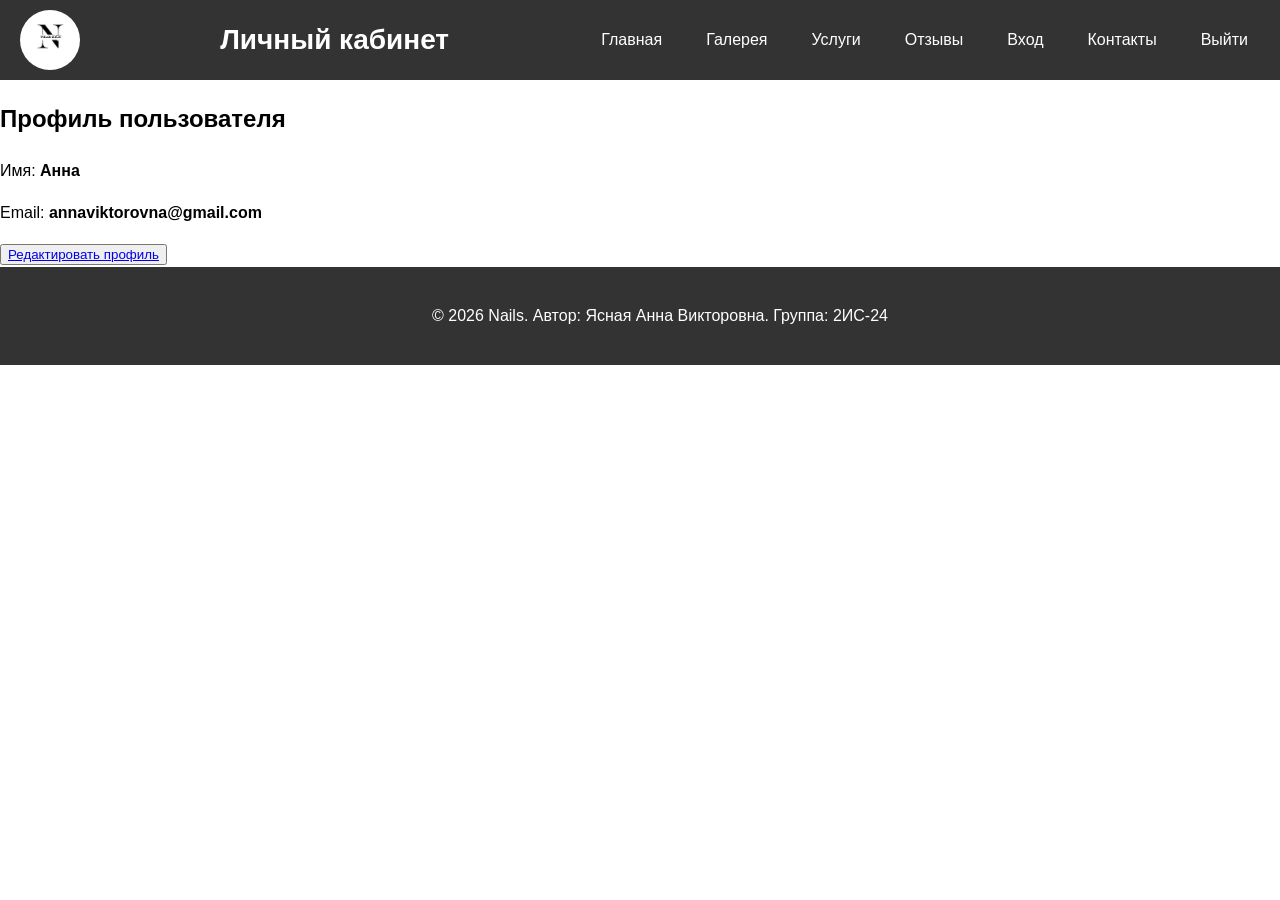
<file: ЛК(2).html>
<!DOCTYPE html>
<html lang="ru">
<head>
    <meta charset="UTF-8">
    <meta name="viewport" content="width=device-width, initial-scale=1.0">
    <title>Личный кабинет</title>
    <link rel="stylesheet" href="css kyrsach.css">
</head>
<body>
    <header>
        <div class="logo-holder">
            <img class="logo" src="logo.jpg" alt="logo">
        </div>
        <h1>Личный кабинет</h1>
        <nav>
            <ul>
                 <li><a href="index.html">Главная</a></li>
                  <li><a href="Галерея.html">Галерея</a></li>
                <li><a href="%D1%83%D1%81%D0%BB%D1%83%D0%B3%D0%B8(2).html">Услуги</a></li>
                <li><a href="%D0%BE%D1%82%D0%B7%D1%8B%D0%B2%D1%8B(2).html">Отзывы</a></li>
                <li><a href="vhod%20v%20uchetku(2).html">Вход</a></li>
                 <li><a href="контакты.html">Контакты</a></li>
                <li><a href="vhod%20v%20uchetku(2).html">Выйти</a></li>
            </ul>
        </nav>
    </header>
    <main>
        <section id="profile">
            <h2>Профиль пользователя</h2>
            <p>Имя: <strong>Анна</strong></p>
            <p>Email: <strong> annaviktorovna@gmail.com</strong></p>
            <button><a href="%D1%80%D0%B5%D0%B4%D0%B0%D0%BA%D1%82%20%D0%BF%D1%80%D0%BE%D1%84%D0%B8%D0%BB%D1%8F(2).html">Редактировать профиль</a></button>
        <section id="services">
        <section id="orders">
    <footer id="contact">
       <p>&copy; 2026 Nails. Автор: Ясная Анна Викторовна. Группа: 2ИС-24 </p>
    </footer>
</body>
</html>
</file>
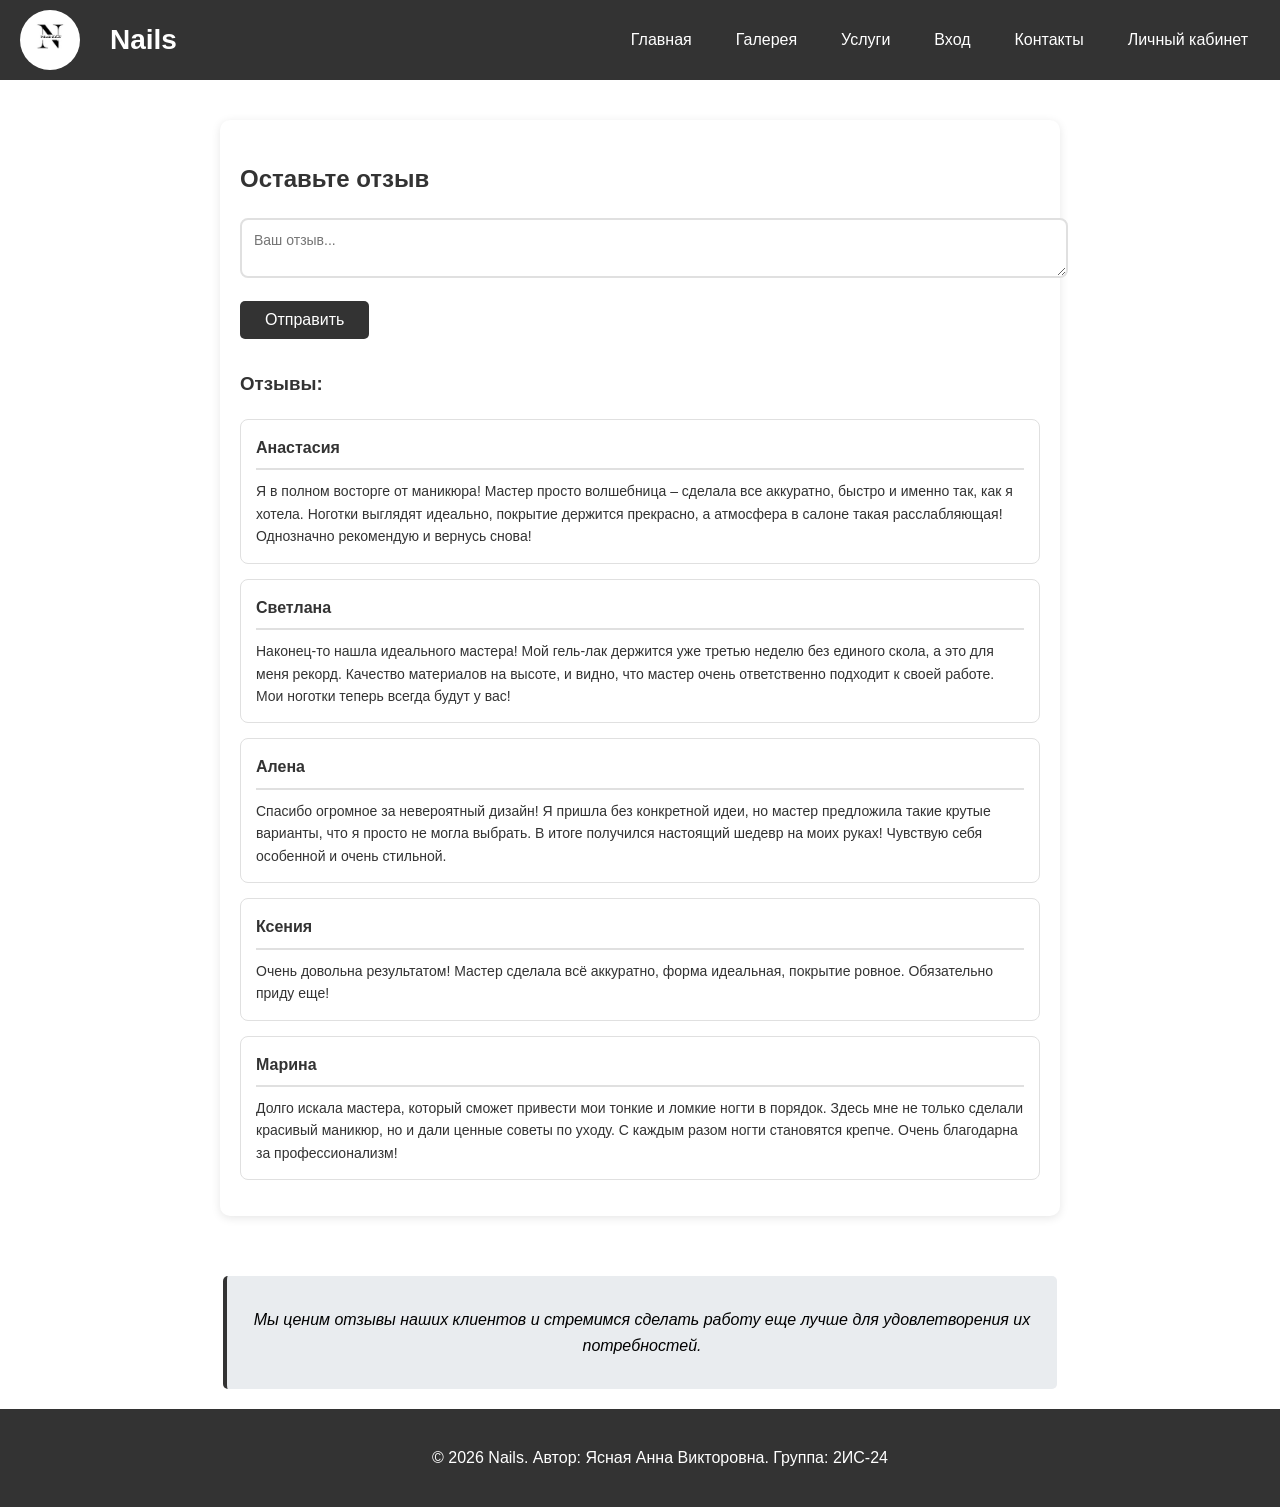
<file: отзывы(2).html>
<!DOCTYPE html>
<html lang="en">
<head>
    <meta charset="UTF-8">
    <meta http-equiv="X-UA-Compatible" content="IE=edge">
    <meta name="viewport" content="width=device-width, initial-scale=1.0">
    <title>Отзывы клиентов</title>
    <link rel="stylesheet" href="css kyrsach.css">
    <style>
        .comment-section {
            max-width: 800px;
            width: 90%;
            margin: 40px auto;
            padding: 20px;
            background-color: #fff;
            border-radius: 10px;
            box-shadow: 0 2px 10px rgba(0,0,0,0.1);
        }

        .comment-section h2 {
            color: #333;
            margin-bottom: 20px;
            text-align: left;
        }

        .comment-section h3 {
            color: #333;
            margin: 30px 0 15px 0;
            text-align: left;
        }

        textarea {
            width: 100%;
            padding: 12px;
            border: 2px solid #e0e0e0;
            border-radius: 8px;
            font-size: 14px;
            font-family: inherit;
            resize: vertical;
            margin-bottom: 15px;
        }

        textarea:focus {
            outline: none;
            border-color: #333;
        }

        button {
            background-color: #333;
            color: white;
            border: none;
            padding: 10px 25px;
            border-radius: 5px;
            cursor: pointer;
            font-size: 16px;
            display: inline-block;
            transition: background-color 0.3s;
        }

        button:hover {
            background-color: #555;
        }
        #commentList {
            list-style: none;
            margin-top: 20px;
            padding: 0;
        }

        #commentList li {
            border: 1px solid #e0e0e0;
            border-radius: 8px;
            padding: 15px;
            margin-bottom: 15px;
            background-color: #fff;
            text-align: left;
        }

        .comment-header {
            margin-bottom: 10px;
            padding-bottom: 8px;
            border-bottom: 2px solid #e0e0e0;
        }

        .comment-author {
            color: #333;
            font-size: 16px;
            font-weight: bold;
        }

        .comment-text {
            color: #333;
            line-height: 1.6;
            font-size: 14px;
        }
        .gratitude-text {
            max-width: 800px;
            width: 90%;
            margin: 20px auto;
            padding: 15px;
            background-color: #e9ecef;
            border-left: 4px solid #333;
            border-radius: 5px;
            text-align: center;
            font-style: italic;
        }
        @media (max-width: 768px) {
            .comment-section {
                margin: 20px;
                padding: 15px;
            }
        }
    </style>
</head>
<body>
    <header>
        <div class="logo-container">
            <div class="logo-holder">
                <img class="logo" src="logo.jpg" alt="logo">
            </div>
            <h1>Nails</h1>
        </div>
        <nav>
            <ul>
                 <li><a href="index.html">Главная</a></li>
                  <li><a href="Галерея.html">Галерея</a></li>
                <li><a href="%D1%83%D1%81%D0%BB%D1%83%D0%B3%D0%B8(2).html">Услуги</a></li>
                <li><a href="vhod%20v%20uchetku(2).html">Вход</a></li>
                 <li><a href="контакты.html">Контакты</a></li>
                <li><a href="%D0%9B%D0%9A(2).html">Личный кабинет</a></li>
            </ul>
        </nav>
    </header>

    <div class="comment-section">
        <h2>Оставьте отзыв</h2>
        <textarea id="commentInput" placeholder="Ваш отзыв..."></textarea>
        <button onclick="addComment()">Отправить</button>
        <h3>Отзывы:</h3>
        <ul id="commentList">
            <li>
                <div class="comment-header">
                    <strong class="comment-author">Анастасия</strong>
                </div>
                <div class="comment-text">Я в полном восторге от маникюра! Мастер просто волшебница – сделала все аккуратно, быстро и именно так, как я хотела. Ноготки выглядят идеально, покрытие держится прекрасно, а атмосфера в салоне такая расслабляющая! Однозначно рекомендую и вернусь снова!</div>
            </li>
            <li>
                <div class="comment-header">
                    <strong class="comment-author">Светлана</strong>
                </div>
                <div class="comment-text">Наконец-то нашла идеального мастера! Мой гель-лак держится уже третью неделю без единого скола, а это для меня рекорд. Качество материалов на высоте, и видно, что мастер очень ответственно подходит к своей работе. Мои ноготки теперь всегда будут у вас!</div>
            </li>
            <li>
                <div class="comment-header">
                    <strong class="comment-author">Алена</strong>
                </div>
                <div class="comment-text">Спасибо огромное за невероятный дизайн! Я пришла без конкретной идеи, но мастер предложила такие крутые варианты, что я просто не могла выбрать. В итоге получился настоящий шедевр на моих руках! Чувствую себя особенной и очень стильной.</div>
            </li>
            <li>
                <div class="comment-header">
                    <strong class="comment-author">Ксения</strong>
                </div>
                <div class="comment-text">Очень довольна результатом! Мастер сделала всё аккуратно, форма идеальная, покрытие ровное. Обязательно приду еще!</div>
            </li>
            <li>
                <div class="comment-header">
                    <strong class="comment-author">Марина</strong>
                </div>
                <div class="comment-text">Долго искала мастера, который сможет привести мои тонкие и ломкие ногти в порядок. Здесь мне не только сделали красивый маникюр, но и дали ценные советы по уходу. С каждым разом ногти становятся крепче. Очень благодарна за профессионализм!</div>
            </li>
        </ul>
    </div>

    <div class="gratitude-text">
        <p>Мы ценим отзывы наших клиентов и стремимся сделать работу еще лучше для удовлетворения их потребностей.</p>
    </div>

    <footer id="contact">
        <p>&copy; 2026 Nails. Автор: Ясная Анна Викторовна. Группа: 2ИС-24</p>
    </footer>

    <script>
        function getUserName() {
            let userName = prompt('Представьтесь, пожалуйста (как вас зовут?):');
            if (!userName || userName.trim() === '') {
                userName = 'Аноним';
            }
            return userName.trim();
        }
        function escapeHtml(text) {
            const map = {
                '&': '&amp;',
                '<': '&lt;',
                '>': '&gt;',
                '"': '&quot;',
                "'": '&#039;'
            };
            return text.replace(/[&<>"']/g, function(m) { return map[m]; });
        }
        function addComment() {
            const commentInput = document.getElementById('commentInput');
            const commentText = commentInput.value.trim();
            
            if (commentText === '') {
                alert('Пожалуйста, напишите ваш отзыв!');
                return;
            }
            
            const userName = getUserName();
            
            const commentList = document.getElementById('commentList');
            const newComment = document.createElement('li');
            
            newComment.innerHTML = `
                <div class="comment-header">
                    <strong class="comment-author">${escapeHtml(userName)}</strong>
                </div>
                <div class="comment-text">${escapeHtml(commentText)}</div>
            `;
            
            commentList.insertBefore(newComment, commentList.firstChild);
            commentInput.value = '';
            
            alert('Спасибо за ваш отзыв!');
        }
    </script>
</body>
</html>
</file>
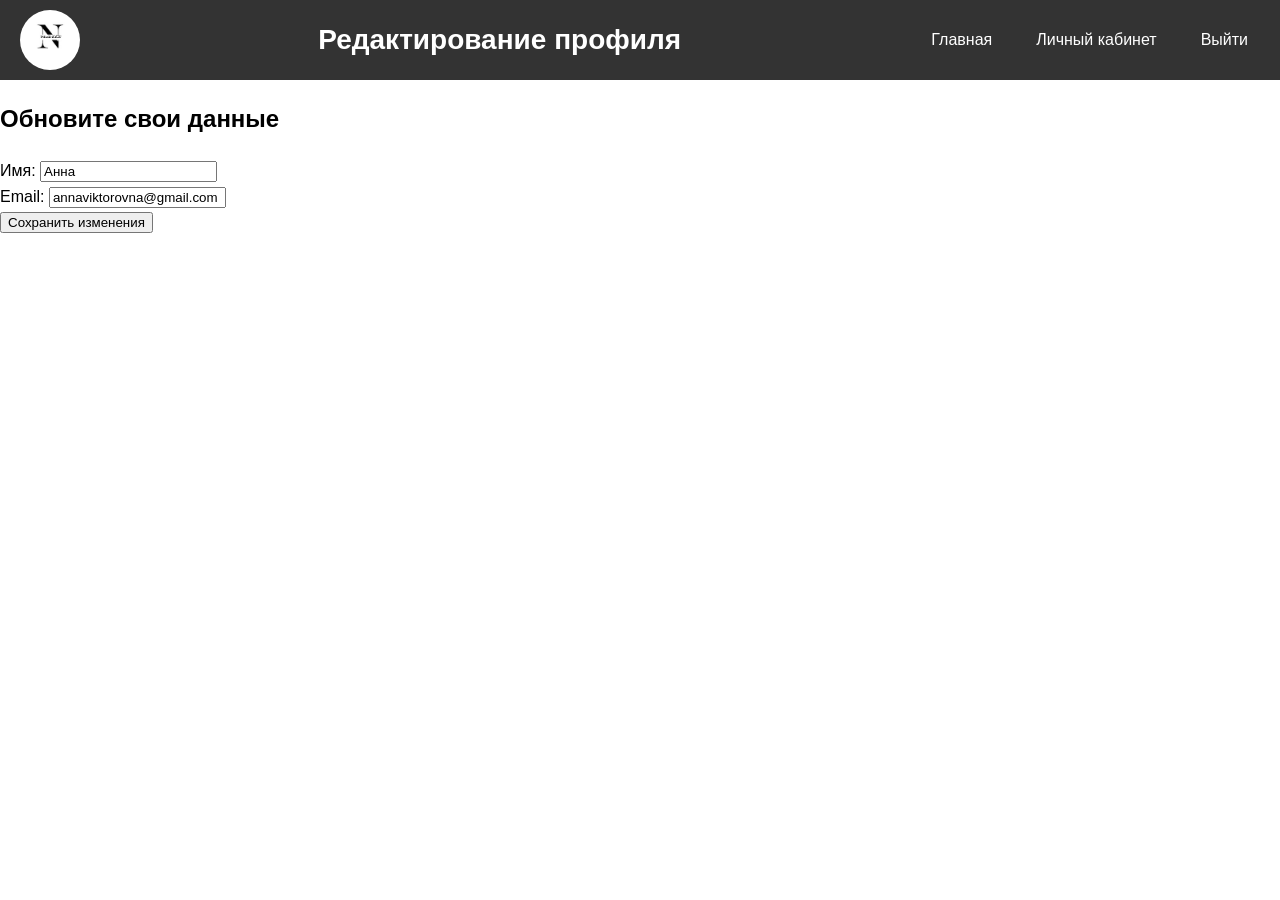
<file: редакт профиля(2).html>
<!DOCTYPE html>
<html lang="ru">
<head>
    <meta charset="UTF-8">
    <meta name="viewport" content="width=device-width, initial-scale=1.0">
    <title>Редактирование профиля</title>
    <link rel="stylesheet" href="css kyrsach.css">
</head>
<body>
    <header>
        <div class="logo-holder">
           <img class="logo" src="logo.jpg" alt="logo">
        </div>
        <h1>Редактирование профиля</h1>
        <nav>
            <ul>
                <li><a href="index.html">Главная</a></li>
                <li><a href="%D0%9B%D0%9A(2).html">Личный кабинет</a></li>
                <li><a href="vhod%20v%20uchetku(2).html">Выйти</a></li>
            </ul>
        </nav>
    </header>
 
    <main>
        <section id="edit-profile">
            <h2>Обновите свои данные</h2>
            <form action="update_profile.php" method="POST">
                <label for="username">Имя:</label>
                <input type="text" id="username" name="username" value="Анна" required>
 
               <br> <label for="email">Email:</label>
                <input type="email" id="email" name="email" value="annaviktorovna@gmail.com" required>
            </br>
 
                <button type="submit">Сохранить изменения</button>
            </form>
        </section>
    </main>
</body>
</html>
</file>
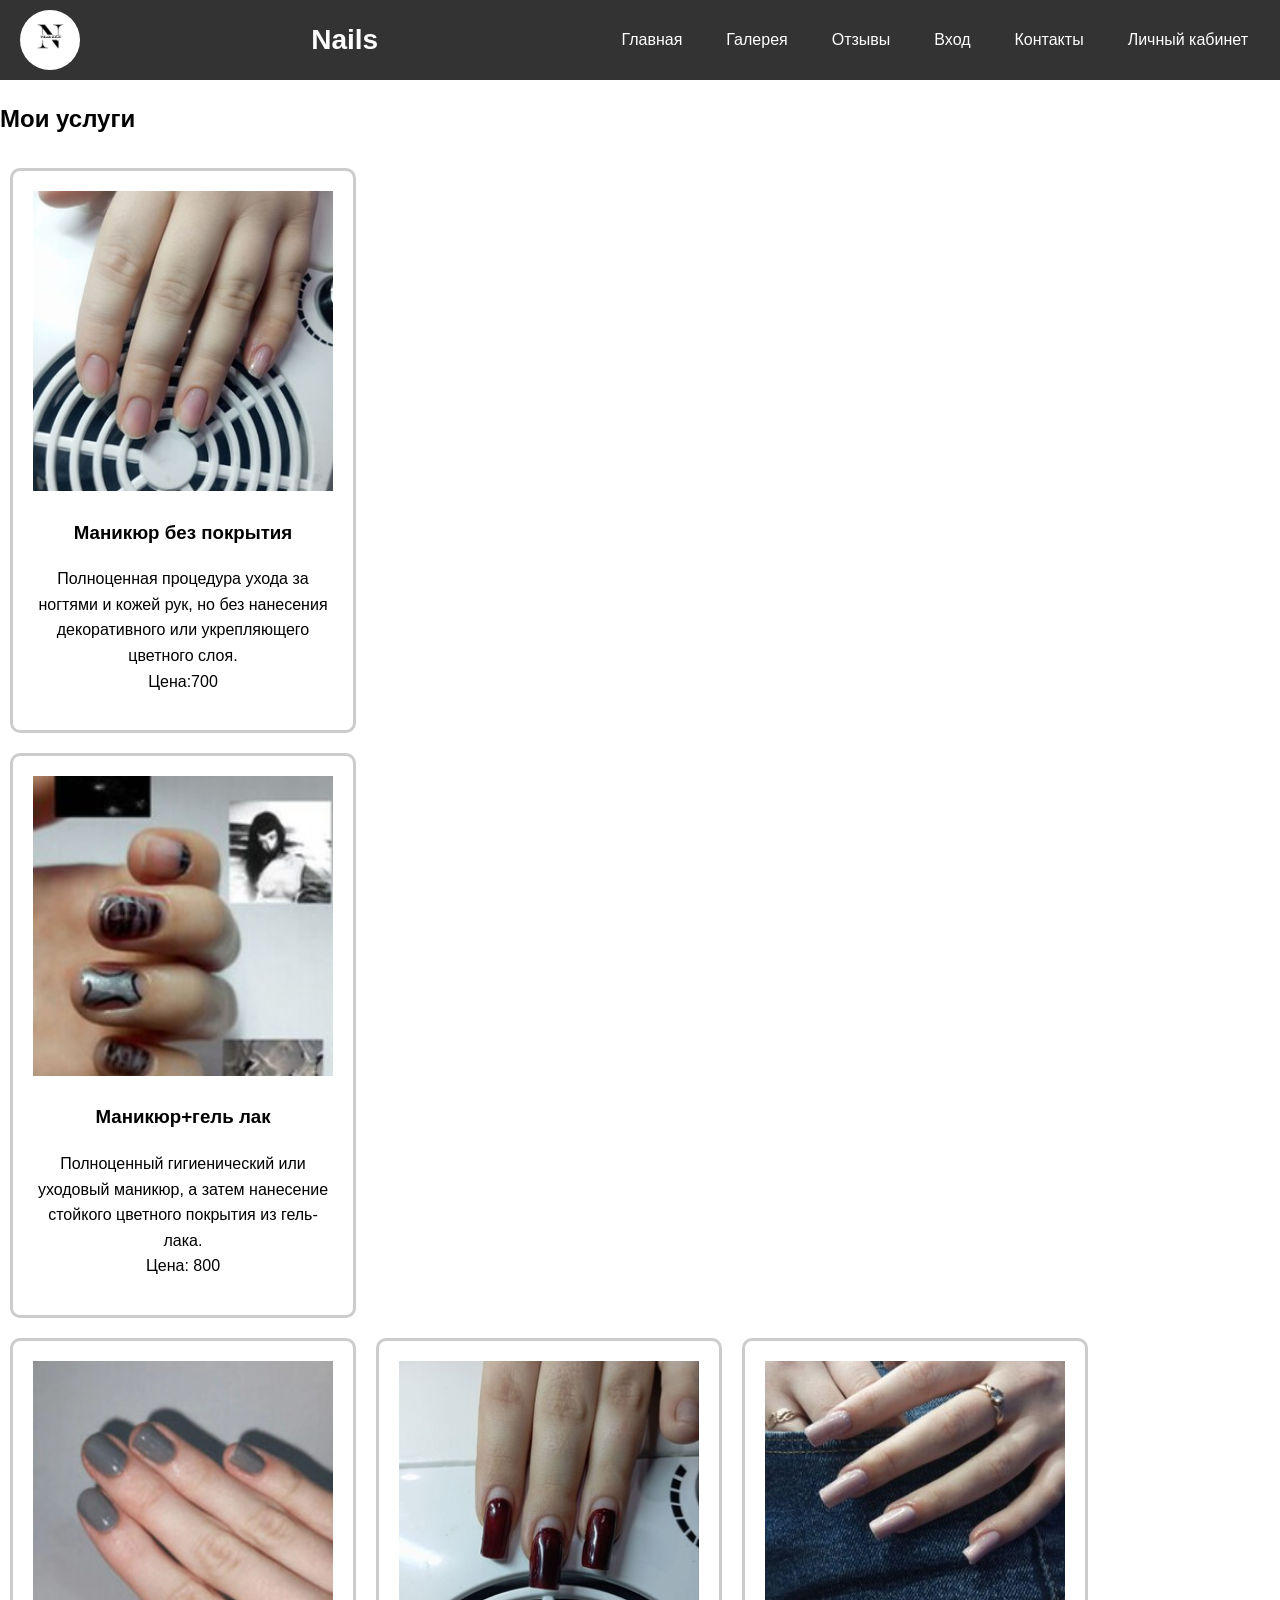
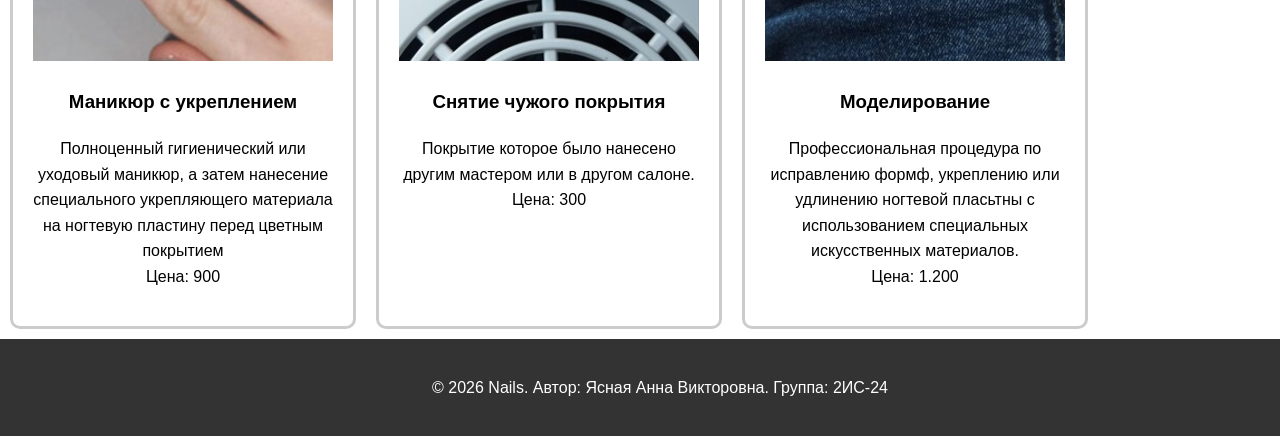
<file: услуги(2).html>
<!DOCTYPE html>
<html lang="ru">
<head>
    <meta charset="UTF-8">
    <meta name="viewport" content="width=device-width, initial-scale=1.0">
    <link rel="stylesheet" href="css kyrsach.css"> 
</head>
<body>
    <header>
        <div class="logo-holder">
            <img class="logo" src="logo.jpg" alt="logo">
        </div>
        <h1>Nails</h1>
        <nav>
            <ul>
                 <li><a href="index.html">Главная</a></li>
                  <li><a href="Галерея.html">Галерея</a></li>
                <li><a href="%D0%BE%D1%82%D0%B7%D1%8B%D0%B2%D1%8B(2).html">Отзывы</a></li>
                <li><a href="vhod%20v%20uchetku(2).html">Вход</a></li>
                 <li><a href="контакты.html">Контакты</a></li>
                <li><a href="%D0%9B%D0%9A(2).html">Личный кабинет</a></li>
            </ul>
        </nav>
    </header>
 
    <main>
        <section id="services">
            <h2>Мои услуги</h2>
            <div class="catalog">
                <div class="product">
                <img src="маникюр.jpg" style="width: 300px; height: 300px;object-fit: cover;" >
                <h3>Маникюр без покрытия</h3>
                <p class="price">Полноценная процедура ухода за ногтями и кожей рук, но без нанесения декоративного или укрепляющего цветного слоя.<br>Цена:700 </br></p>
                </div>
 
                <div class="catalog">
                    <div class="product">
                    <img src="гель лак.jpg" style="width: 300px; height: 300px;object-fit: cover;" >
                    <h3>Маникюр+гель лак</h3>
                    <p class="price">Полноценный гигиенический или уходовый маникюр, а затем нанесение стойкого цветного покрытия из гель-лака.<br>Цена: 800 </br></p>
                </div>
 
                <div class="catalog">
                    <div class="product">
                    <img src="с укриплением.jpg" style="width: 300px; height: 300px;object-fit: cover;" >
                    <h3>Маникюр с укреплением </h3>
                    <p class="price">Полноценный гигиенический или уходовый маникюр, а затем нанесение специального укрепляющего материала на ногтевую пластину перед цветным покрытием<br>Цена: 900</br></p>
                 </div>
 
                <div class="catalog">
                    <div class="product">
                    <img src="снятие.jpg" style="width: 300px; height: 300px;object-fit: cover;" >
                    <h3>Снятие чужого покрытия </h3>
                    <p class="price">Покрытие которое было нанесено другим мастером или в другом салоне.<br>Цена: 300 </br></p>
                </div>
 
 
            <div class="catalog">
                <div class="product">
                <img src="моделька.jpg" style="width: 300px; height: 300px;object-fit: cover;" >
                <h3>Моделирование</h3>
                <p class="price">Профессиональная процедура по исправлению формф, укреплению или удлинению ногтевой пласьтны с использованием специальных искусственных материалов.<br>Цена: 1.200</br></p>
            </div>
        </div>
            </section>
            <footer id="contact">
                <p>&copy; 2026 Nails. Автор: Ясная Анна Викторовна. Группа: 2ИС-24 </p>
            </footer>
    </main>
    </body>
</html>
</file>
<file: css kyrsach.css>
body {
    font-family: Arial, sans-serif;
    margin: 0;
    padding: 0;
    line-height: 1.6;
    display: flex;
    flex-direction: column;
    min-height: 100vh;
}

header {
    background: #333;
    color: #fff;
    padding: 10px 20px;
    display: flex;
    align-items: center;
    justify-content: space-between;
    flex-wrap: wrap;
}

/* Контейнер для логотипа и названия */
.logo-container {
    display: flex;
    align-items: center;
    gap: 30px;
}

.logo-holder {
    display: flex;
    align-items: center;
}

.logo {
    width: 60px;
    height: 60px;
    border-radius: 50%;
    object-fit: cover;
}

header h1 {
    font-size: 28px;
    margin: 0;
    color: white;
}

/* Стили для навигации */
nav ul {
    list-style: none;
    padding: 0;
    margin: 0;
    display: flex;
    gap: 20px;
}

nav ul li {
    display: inline;
    margin: 0;
}

nav ul li a {
    color: #fff;
    text-decoration: none;
    padding: 8px 12px;
    display: inline-block;
    transition: background-color 0.3s;
}

nav ul li a:hover {
    background-color: #555;
    border-radius: 5px;
}

#hero {
    background: #f4f4f4;
    padding: 20px;
    text-align: center;
}

.service {
    background: #e2e2e2;
    margin: 10px 0;
    padding: 10px;
    width: auto;
    display: flex;
    flex-wrap: wrap;
}

.review {
    border: 1px solid #ccc;
    margin: 10px 0;
    padding: 10px;
}

footer {
    background-color: #333;
    color: white;
    text-align: center;
    padding: 20px;
    position: relative;
    bottom: 0;
    width: 100%;
    margin-top: auto;
}

.carousel {
    position: relative;
    max-width: 400px;
    margin: 0 auto;
    overflow: hidden;
    border: 2px solid #ccc;
    border-radius: 10px;
}

.carousel-images {
    display: flex;
    transition: transform 0.5s ease-in-out;
}

.carousel-images img {
    width: 100%;
    display: none;
    border-radius: 10px;
}

.carousel-images img.active {
    display: block;
}

.carousel-button {
    position: absolute;
    top: 50%;
    transform: translateY(-50%);
    background-color: rgba(0, 0, 0, 0.5);
    color: white;
    border: none;
    padding: 10px;
    cursor: pointer;
    border-radius: 50%;
    font-size: 18px;
}

.carousel-button.prev {
    left: 10px;
}

.carousel-button.next {
    right: 10px;
}

.carousel-dots {
    position: absolute;
    bottom: 10px;
    left: 50%;
    transform: translateX(-50%);
    display: flex;
}

.dot {
    height: 10px;
    width: 10px;
    margin: 0 5px;
    background-color: #bbb;
    border-radius: 50%;
    cursor: pointer;
}

.dot.active {
    background-color: #333;
}

.catalog {
    width: auto;
    display: flex;
    flex-wrap: wrap;
}

.product {
    border: 3px solid #ccc;
    border-radius: 10px;
    margin: 10px;
    padding: 20px;
    width: 300px;
    text-align: center;
}

/* Стили для формы входа */
.login-container {
    max-width: 400px;
    margin: 50px auto;
    padding: 30px;
    background-color: #fff;
    border-radius: 10px;
    box-shadow: 0 2px 10px rgba(0,0,0,0.1);
}

.login-container h2 {
    text-align: center;
    margin-bottom: 30px;
    color: #333;
}

.form-group {
    margin-bottom: 20px;
}

.form-group label {
    display: block;
    margin-bottom: 8px;
    color: #333;
    font-weight: bold;
}

.form-group input {
    width: 100%;
    padding: 10px;
    border: 1px solid #ddd;
    border-radius: 5px;
    font-size: 16px;
    box-sizing: border-box;
}

.form-group input:focus {
    outline: none;
    border-color: #333;
}

.login-btn {
    width: 100%;
    padding: 12px;
    background-color: #333;
    color: white;
    border: none;
    border-radius: 5px;
    font-size: 16px;
    cursor: pointer;
    transition: background-color 0.3s;
}

.login-btn:hover {
    background-color: #555;
}

/* Стили для личного кабинета */
.profile-container {
    max-width: 800px;
    margin: 50px auto;
    padding: 30px;
    background-color: #fff;
    border-radius: 10px;
    box-shadow: 0 2px 10px rgba(0,0,0,0.1);
}

.profile-header {
    text-align: center;
    margin-bottom: 30px;
}

.profile-header h2 {
    color: #333;
    margin-bottom: 10px;
}

.profile-info {
    margin-bottom: 30px;
    padding: 20px;
    background-color: #f9f9f9;
    border-radius: 8px;
}

.info-row {
    display: flex;
    padding: 10px 0;
    border-bottom: 1px solid #eee;
}

.info-label {
    font-weight: bold;
    width: 150px;
    color: #555;
}

.info-value {
    color: #333;
}

/* Адаптивность для мобильных устройств */
@media (max-width: 768px) {
    header {
        flex-direction: column;
        text-align: center;
        gap: 15px;
    }
    
    .logo-container {
        justify-content: center;
        gap: 20px;
    }
    
    nav ul {
        flex-wrap: wrap;
        justify-content: center;
    }
    
    .login-container,
    .profile-container {
        margin: 20px;
        padding: 20px;
    }
    
    .info-row {
        flex-direction: column;
        gap: 5px;
    }
    
    .info-label {
        width: auto;
    }
}
</file>
